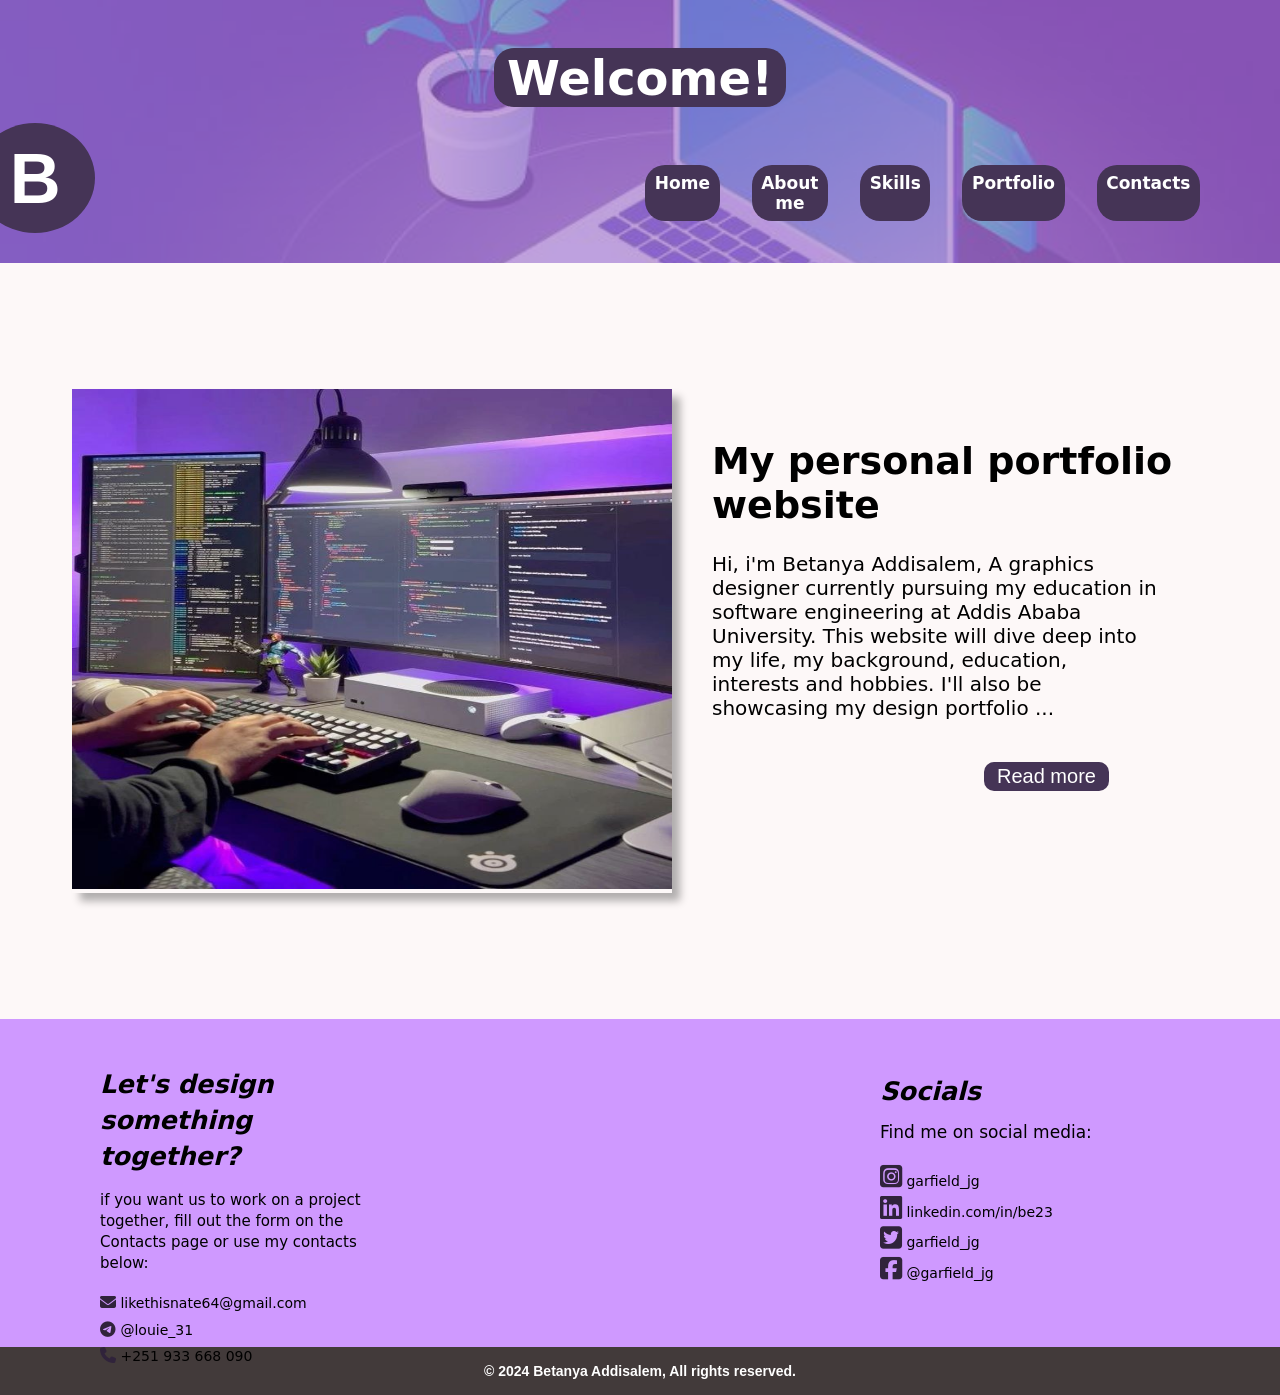
<file: index.html>
<!DOCTYPE html>
<html lang="en">
	<head>
		<meta charset="UTF-8" />
		<meta name="viewport" content="width=device-width, initial-scale=1.0" />
		<title>Homepage</title>
		<link rel="stylesheet" href="src/css/styles.css"/>
		<link rel="stylesheet" href="src/css/layout.css"/>
		<link rel="stylesheet" href="https://cdnjs.cloudflare.com/ajax/libs/font-awesome/6.7.1/css/all.min.css" 
		integrity="sha512-5Hs3dF2AEPkpNAR7UiOHba+lRSJNeM2ECkwxUIxC1Q/FLycGTbNapWXB4tP889k5T5Ju8fs4b1P5z/iB4nMfSQ==" 
		crossorigin="anonymous" referrerpolicy="no-referrer" />
	</head>
	<body>
		<header>
			<h1 class="h1">Welcome!</h1>
			<div>
				<nav class="navbar">
					<article class="logo_container">
						<div class="logo"><h2>B</h2></div>
					</article>
					<div class="burger">
						<div></div>
						<div></div>
						<div></div>
					  </div>
					<ul class="li1">
						<li><a href="#">Home</a></li>
						<li><a href="./src/Aboutme.html">About me</a></li>
						<li><a href="src/Skills.html">Skills</a></li>
						<li><a href="src/Portfolio.html">Portfolio</a></li>
						<li><a href="src/Contacts.html">Contacts</a></li>
					</ul>
				</nav>
			</div>
		</header>
		<main class="main">
				<div class="section1">
					<img src="src/Images/img_1.jpg" alt="a programmer's setup" />
				</div>
			<article class="section2">
				<div>
					<input id="ch" type="checkbox" />
					<h2>My personal portfolio website</h2>
					<p>
						Hi, i'm Betanya Addisalem, A graphics designer currently pursuing my
						education in software engineering at Addis Ababa University. This
						website will dive deep into my life, my background, education, interests
						and hobbies. I'll also be showcasing my design portfolio ...
					</p>
					<div class="content">
						<p>
							If you are interested in checking out my portfolio, you can directly
							go to the portfolio section on the menu and check out my works
							there.
						</p>
						<label for="ch">Show less</label>
					</div>
					<label for="ch">Read more</label>
				</div>
			</article>
		
		</main>
		<footer>
			<div class="more">
				<div class="more1">
					<h2>Let's design something together?</h2>
					<p>
						if you want us to work on a project together, 
						fill out the form on the Contacts page or use my contacts below: 
					</p>
						<ul>
							<li> <i class="fa-solid fa-envelope"></i>  likethisnate64@gmail.com </li>
							<li> <i class="fa-brands fa-telegram"></i> @louie_31</li>
							<li> <i class="fa-solid fa-phone"></i> +251 933 668 090</li>
						</ul>
				</div>
				<div class="more2">
					<h2>Socials</h2>
					<p>
						Find me on social media:
					</p>
						<ul>
							<li><i class="fa-brands fa-square-instagram"></i> garfield_jg</li>
							<li><i class="fa-brands fa-linkedin"></i> linkedin.com/in/be23</li>
							<li><i class="fa-brands fa-square-twitter"></i> garfield_jg</li>
							<li><i class="fa-brands fa-square-facebook"></i> @garfield_jg</li>
						</ul>
				</div>
			</div>
			<div class="copy">
				<h6>&copy; 2024 Betanya Addisalem, All rights reserved.</h6>
			</div>
		</footer>
		<script src="src/js/index.js"></script>
	</body>
</html>
</file>
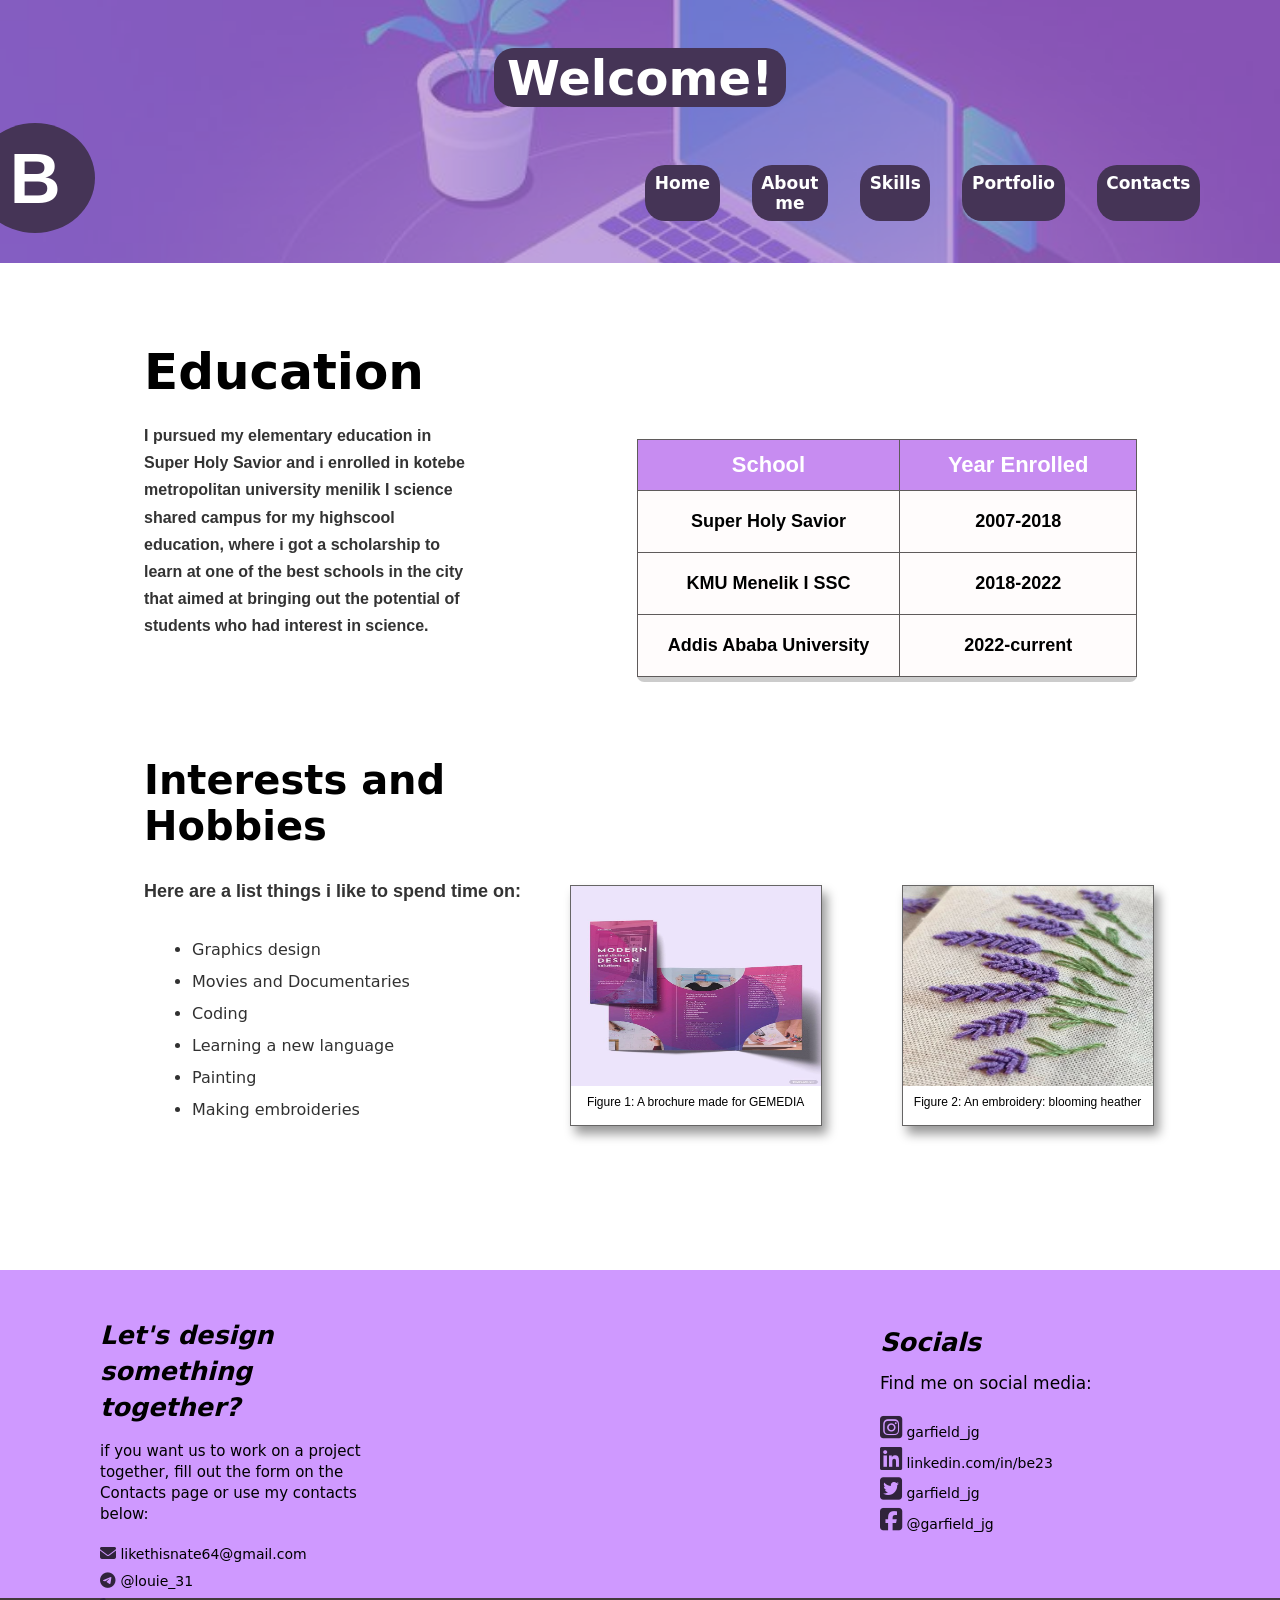
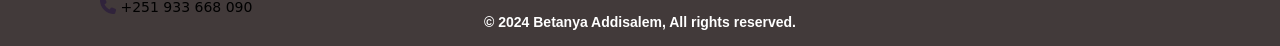
<file: src/Aboutme.html>
<!DOCTYPE html>
<html lang="en">
	<head>
		<meta charset="UTF-8" />
		<meta name="viewport" content="width=device-width, initial-scale=1.0" />
		<title>Aboutme</title>
		<link rel="stylesheet" href="css/styles.css" />
		<link rel="stylesheet" href="css/layout.css" />
		<link rel="stylesheet" href="https://cdnjs.cloudflare.com/ajax/libs/font-awesome/6.7.1/css/all.min.css" 
		integrity="sha512-5Hs3dF2AEPkpNAR7UiOHba+lRSJNeM2ECkwxUIxC1Q/FLycGTbNapWXB4tP889k5T5Ju8fs4b1P5z/iB4nMfSQ==" 
		crossorigin="anonymous" referrerpolicy="no-referrer" />
	</head>
	<body>
		<header>
			<h1 class="h1">Welcome!</h1>
			<div>
				<nav class="navbar">
					<article class="logo_container">
						<div class="logo"><h2>B</h2></div>
					</article>
					<div class="burger">
						<div></div>
						<div></div>
						<div></div>
					  </div>
					<ul class="li1">
						<li><a href="../index.html">Home</a></li>
						<li><a href="#">About me</a></li>
						<li><a href="Skills.html">Skills</a></li>
						<li><a href="Portfolio.html">Portfolio</a></li>
						<li><a href="Contacts.html">Contacts</a></li>
					</ul>
				</nav>
			</div>
		</header>
		<main> 
            <article class="one">
                <div class="ed">
                    <h2>Education</h2>
                    <p> I pursued my elementary education
                        in Super Holy Savior and i enrolled in 
                        kotebe metropolitan university menilik I science
                        shared campus for my highscool education, where i got 
                        a scholarship to learn at one of the best schools in the city that
                        aimed at bringing out the potential of students who had interest 
                        in science.
                    </p>
                </div>
				<div class="table1">
					<table>
					  <thead>
						<tr>
						  <th>School</th>
						  <th>Year Enrolled</th>
						</tr>
					  </thead>
					  <tbody>
						<tr>
						  <td>Super Holy Savior</td>
						  <td class="t2">2007-2018   </td>
						</tr>
						<tr>
						  <td>KMU Menelik I SSC</td>
						  <td class="t2">2018-2022   </td>
						</tr>
						<tr>
						  <td>Addis Ababa University</td>
						  <td class="t2">2022-current   </td>
						</tr>
					  </tbody>
					</table>
				  </div>				  
            </article>
            <article class="two">
                <div class="hobby">
                    <h2>Interests and Hobbies</h2>
                    <p> Here are a list things i like to spend time on:</p>
                        <ul class="li2">
                            <li> Graphics design</li>
                            <li> Movies and Documentaries</li>
                            <li> Coding</li>
                            <li> Learning a new language</li>
                            <li> Painting</li>
                            <li> Making embroideries</li>
                        </ul>
                </div>
				<div class="sec1">
						<figure>
							<img src="Images/img_2.jpg" alt="brochure for a design company">
							<figcaption> Figure 1: A brochure made for GEMEDIA</figcaption>
						</figure>			
						<figure>
							<img src="Images/img_3.jpg" alt="an embroidery with heathers on it">
							<figcaption> Figure 2: An embroidery: blooming heather</figcaption>
					  	</figure>    
				</div>
            </article>

            
		</main>
		<footer>
			<div class="more">
				<div class="more1">
					<h2>Let's design something together?</h2>
					<p>
						if you want us to work on a project together, 
						fill out the form on the Contacts page or use my contacts below: 
					</p>
					<ul>
							<li> <i class="fa-solid fa-envelope"></i>  likethisnate64@gmail.com</li>
							<li> <i class="fa-brands fa-telegram"></i> @louie_31</li>
							<li> <i class="fa-solid fa-phone"></i> +251 933 668 090</li>
					</ul>
						
				</div>
				<div class="more2">
					<h2>Socials</h2>
					<p>
						Find me on social media:
					</p>
						<ul>
							<li><i class="fa-brands fa-square-instagram"></i> garfield_jg</li>
							<li><i class="fa-brands fa-linkedin"></i> linkedin.com/in/be23</li>
							<li><i class="fa-brands fa-square-twitter"></i> garfield_jg</li>
							<li><i class="fa-brands fa-square-facebook"></i> @garfield_jg</li>
						</ul>
					
				</div>
			</div>
			<div class="copy">
				<h6>&copy; 2024 Betanya Addisalem, All rights reserved.</h6>
			</div>
		</footer>
		<script src="js/index.js"></script>
	</body>
</html>
</file>
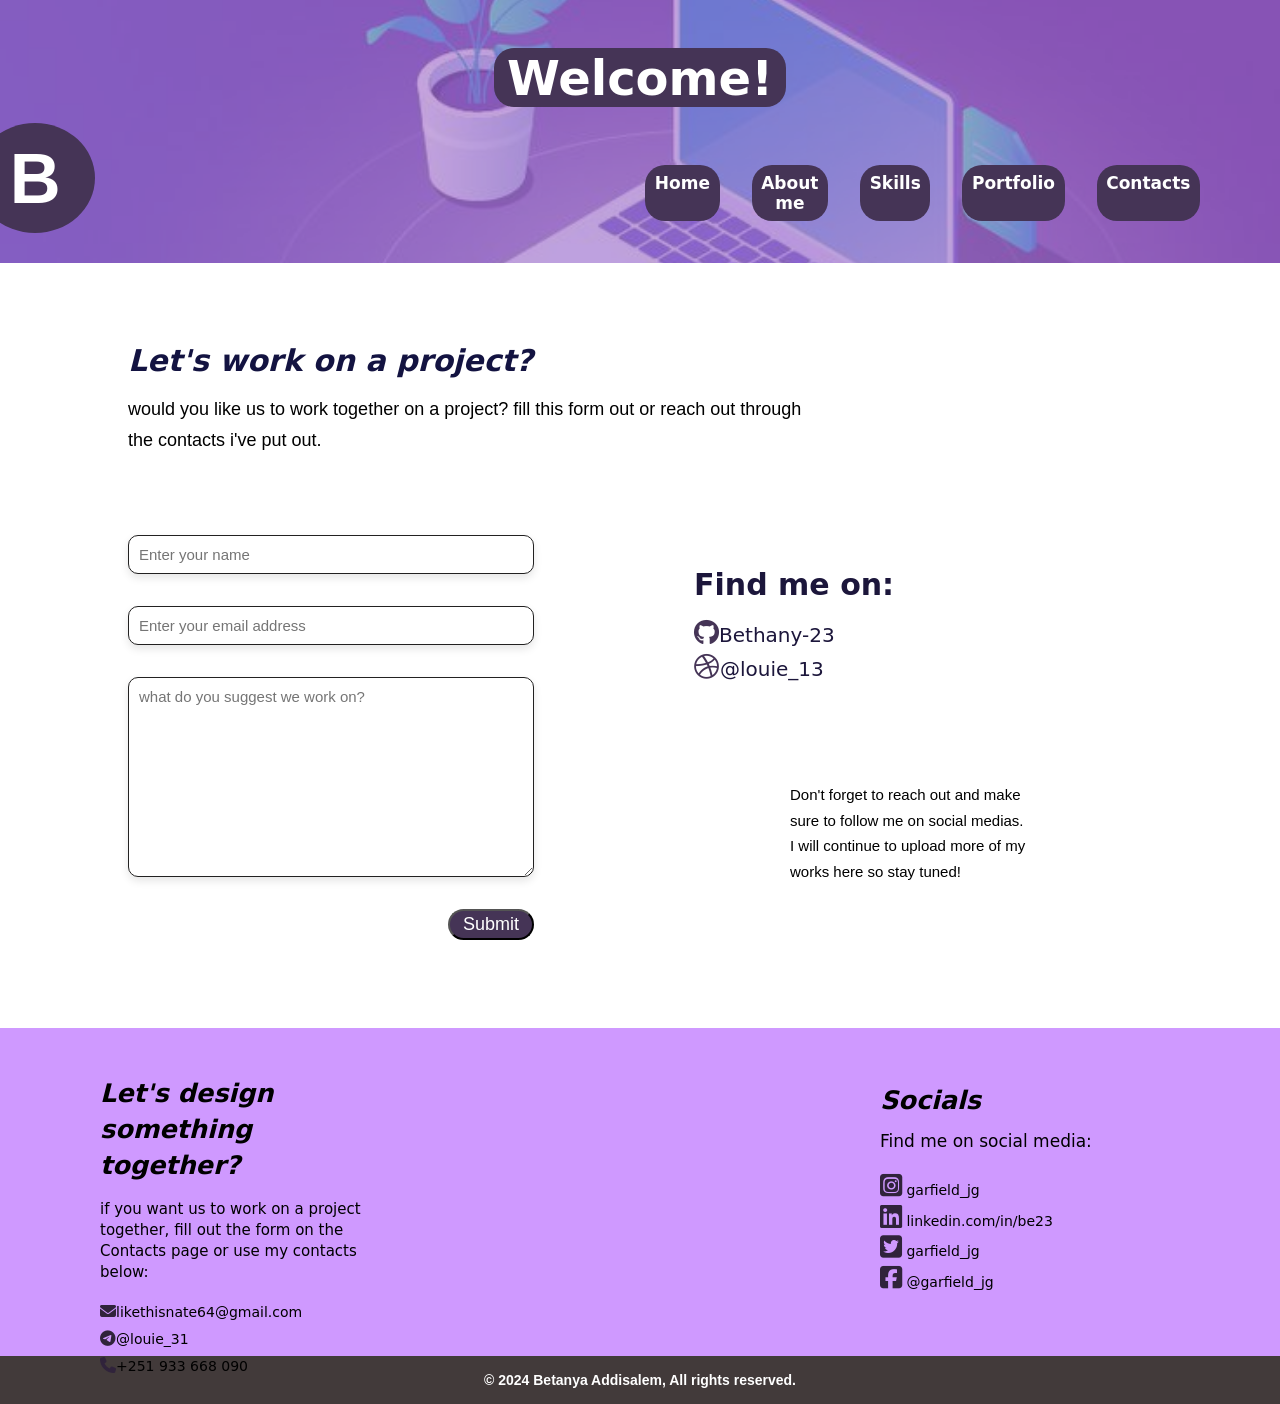
<file: src/Contacts.html>
<!DOCTYPE html>
<html lang="en">
	<head>
		<meta charset="UTF-8" />
		<meta name="viewport" content="width=device-width, initial-scale=1.0" />
		<title>Contacts</title>
		<link rel="stylesheet" href="css/styles.css" />
		<link rel="stylesheet" href="css/layout.css" />
		<link rel="stylesheet" href="https://cdnjs.cloudflare.com/ajax/libs/font-awesome/6.7.1/css/all.min.css" 
		integrity="sha512-5Hs3dF2AEPkpNAR7UiOHba+lRSJNeM2ECkwxUIxC1Q/FLycGTbNapWXB4tP889k5T5Ju8fs4b1P5z/iB4nMfSQ==" 
		crossorigin="anonymous" referrerpolicy="no-referrer" />
	</head>
	<body>
		<header>
			<h1 class="h1">Welcome!</h1>
			<div>
				<nav class="navbar">
					<article class="logo_container">
						<div class="logo"><h2>B</h2></div>
					</article>
					<div class="burger">
						<div></div>
						<div></div>
						<div></div>
					  </div>
					<ul class="li1">
						<li><a href="../index.html">Home</a></li>
						<li><a href="Aboutme.html">About me</a></li>
						<li><a href="Skills.html">Skills</a></li>
						<li><a href="Portfolio.html">Portfolio</a></li>
						<li><a href="#.html">Contacts</a></li>
					</ul>
				</nav>
			</div>
		</header>
		<main>
			<div class="contac">
				<h2>Let's work on a project?</h2>
				<p> would you like us to work together on a project?
					fill this form out or reach out through<br> the contacts
					i've put out.
				</p>
				<div class="conta">
					<div>
					<form class="form">
						<div>
							<input type="text" id="name" name="name" placeholder="Enter your name"><br>
						</div>
						<div>
							<input type="email" id="email" name="email" placeholder="Enter your email address" required>
						</div>
						<div>
							<textarea id="comment" name="comment" placeholder="what do you suggest we work on?"></textarea>
						</div>
						<button type="submit">Submit</button>		
					  </form>
					</div>
				<div class="contac2">
				<h2>Find me on:</h2>
				<ul class="li6">
					<li><a href="https://github.com/Bethany-23"><i class="fa-brands fa-github"></i>Bethany-23</a></li>
					<li><a href="https://github.com/Bethany-23"><i class="fa-brands fa-dribbble"></i>@louie_13</a></li>
				</ul>
				<div class="para">
					<p> Don't forget to reach out and make<br>sure to follow me on social medias.<br>
						I will continue to upload more of my<br> works here so stay tuned! </p>
				</div>
				</div>
				</div>
			</div>
		</main>
		<footer>
			<div class="more">
				<div class="more1">
					<h2>Let's design something together?</h2>
					<p>
						if you want us to work on a project together, 
						fill out the form on the Contacts page or use my contacts below:
						
					</p> 
					<ul>
						<li> <i class="fa-solid fa-envelope"></i>likethisnate64@gmail.com</li>
						<li> <i class="fa-brands fa-telegram"></i>@louie_31</li>
						<li> <i class="fa-solid fa-phone"></i>+251 933 668 090</li>
					</ul>
				</div>
				<div class="more2">
					<h2>Socials</h2>
					<p>
						Find me on social media:
					</p>
						<ul>
							<li><i class="fa-brands fa-square-instagram"></i> garfield_jg</li>
							<li><i class="fa-brands fa-linkedin"></i> linkedin.com/in/be23</li>
							<li><i class="fa-brands fa-square-twitter"></i> garfield_jg</li>
							<li><i class="fa-brands fa-square-facebook"></i> @garfield_jg</li>
						</ul>
				</div>
			</div>
			<div class="copy">
				<h6>&copy; 2024 Betanya Addisalem, All rights reserved.</h6>
			</div>
		</footer>
		<script src="js/contact.js"></script>
	</body>
</html>
</file>
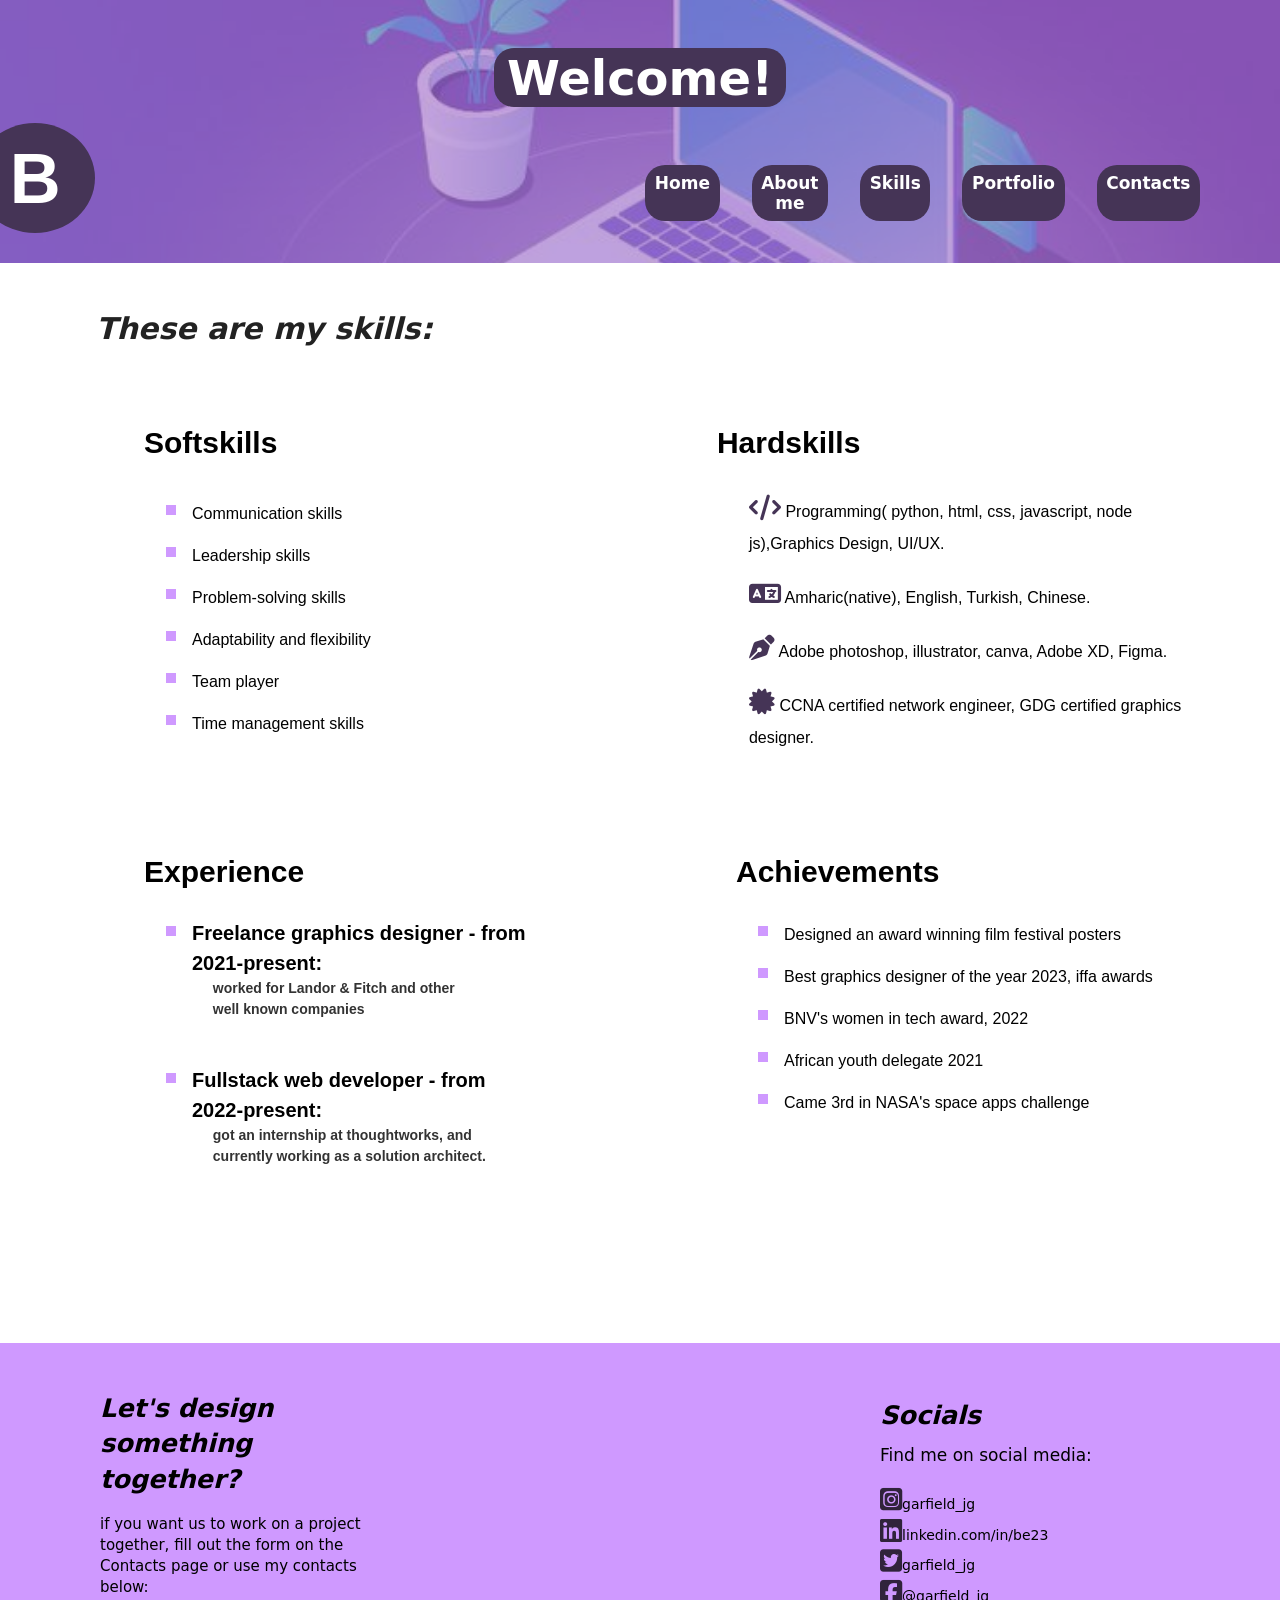
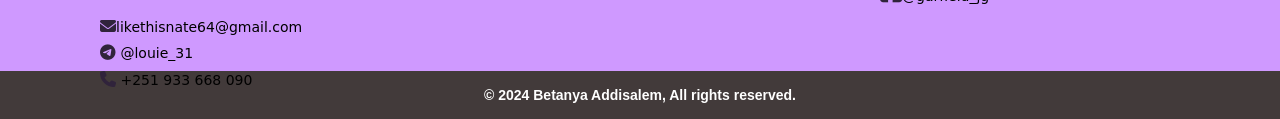
<file: src/Skills.html>
<!DOCTYPE html>
<html lang="en">
	<head>
		<meta charset="UTF-8" />
		<meta name="viewport" content="width=device-width, initial-scale=1.0" />
		<title>Skills</title>
		<link rel="stylesheet" href="css/styles.css" />
		<link rel="stylesheet" href="css/layout.css" />
		<link rel="stylesheet" href="https://cdnjs.cloudflare.com/ajax/libs/font-awesome/6.7.1/css/all.min.css" 
		integrity="sha512-5Hs3dF2AEPkpNAR7UiOHba+lRSJNeM2ECkwxUIxC1Q/FLycGTbNapWXB4tP889k5T5Ju8fs4b1P5z/iB4nMfSQ==" 
		crossorigin="anonymous" referrerpolicy="no-referrer" />
	</head>
	<body>
		<header>
			<h1 class="h1">Welcome!</h1>
			<div>
				<nav class="navbar">
					<article class="logo_container">
						<div class="logo"><h2>B</h2></div>
					</article>
					<div class="burger">
						<div></div>
						<div></div>
						<div></div>
					  </div>
					<ul class="li1">
						<li><a href="../index.html">Home</a></li>
						<li><a href="Aboutme.html">About me</a></li>
						<li><a href="#">Skills</a></li>
						<li><a href="Portfolio.html">Portfolio</a></li>
						<li><a href="Contacts.html">Contacts</a></li>
					</ul>
				</nav>
			</div>
		</header>
		<main class="mainn">
			<div class="title">
				<h2> These are my skills:</h2>
			</div>
			<article class="one">
			<div id="sft">
				<h4>Softskills</h4>
				<ul>
					<li>Communication skills</li>
					<li>Leadership skills</li>
					<li>Problem-solving skills</li>
					<li>Adaptability and flexibility</li>
					<li>Team player</li>
					<li>Time management skills</li>
				</ul>
			</div>
			<div id="hrd">
				<h4>Hardskills</h4>
				<ul>
					<li> <i class="fa-solid fa-code"></i> Programming( python, html, css, javascript, node js),Graphics Design, UI/UX.</li>
					<li> <i class="fa-solid fa-language"></i> Amharic(native), English, Turkish, Chinese.</li>
					<li> <i class="fa-solid fa-pen-nib"></i> Adobe photoshop, illustrator, canva, Adobe XD, Figma.</li>
					<li> <i class="fa-solid fa-certificate"></i> CCNA certified network engineer, GDG certified graphics designer.</li>
				</ul>
			</div>	
		</article>
		<article class="two">
			 <div id="sft">
				<h4>Experience</h4>
				<ul>
					<li> <h5>Freelance graphics designer - from<br> 2021-present:</h5>
						<p>worked for Landor & Fitch and other<br> well known companies</p> </li>
					<li> <h5>Fullstack web developer - from<br> 2022-present:</h5>
						<p>got an internship at thoughtworks, and<br> currently working as a solution architect.</p>  </li>
				</ul>
			 </div>
			 <div id="sft">
				<h4>Achievements</h4>
				<ul>
					<li>Designed an award winning film festival posters</li>
					<li>Best graphics designer of the year 2023, iffa awards</li>
					<li>BNV's women in tech award, 2022</li>
					<li>African youth delegate 2021</li>
					<li>Came 3rd in NASA's space apps challenge</li>
				</ul>
			 </div>

		</article>

		</main>
		<footer>
			<div class="more">
				<div class="more1">
					<h2>Let's design something together?</h2>
					<p>
						if you want us to work on a project together, 
						fill out the form on the Contacts page or use my contacts below: 
					</p>
					<ul>
						<li> <i class="fa-solid fa-envelope"></i>likethisnate64@gmail.com</li>
						<li> <i class="fa-brands fa-telegram"></i> @louie_31</li>
						<li> <i class="fa-solid fa-phone"></i> +251 933 668 090</li>
					</ul>
						
				</div>
				<div class="more2">
					<h2>Socials</h2>
					<p>
						Find me on social media:
					</p>
						<ul>
							<li><i class="fa-brands fa-square-instagram"></i>garfield_jg</li>
							<li><i class="fa-brands fa-linkedin"> </i>linkedin.com/in/be23</li>
							<li><i class="fa-brands fa-square-twitter"></i>garfield_jg</li>
							<li><i class="fa-brands fa-square-facebook"></i>@garfield_jg</li>
						</ul>
					
				</div>
			</div>
			<div class="copy">
				<h6>&copy; 2024 Betanya Addisalem, All rights reserved.</h6>
			</div>
		</footer>
		<script src="js/index.js"></script>
	</body>
</html>
</file>
<file: src/css/styles.css>
*{
    margin:0;
    padding:0;
    box-sizing: border-box;
    text-decoration: none;
    list-style: none;
} 
header {
    position: relative; 
    background-image: url(../Images/img_9.jpg);
    background-size: cover; 
    background-position: center 49%; 
    width: 100%;
    height: auto; 
    text-align:center;
}

header::after {
    content: "";
    position: absolute;
    top: 0;
    left: 0;
    width: 100%;
    height: 100%;
    background-color:rgba(162, 113, 202, 0.6);
    ; 
    z-index: 1; 
}

header * {
    position: relative; 
    z-index: 2;
}


h1 {
    display: inline-block;
    background-color:rgba(69, 52, 86, 1); 
    padding: 0.1rem 0.8rem;
    margin-top: 3rem;
    font-size: 3rem; 
    color: white; 
    border-radius: 20px; 
    font-family: system-ui, -apple-system, BlinkMacSystemFont, 'Segoe UI', Roboto, Oxygen, Ubuntu, Cantarell, 'Open Sans', 'Helvetica Neue', sans-serif;
    text-align: center;
}

.navbar{
    font-family: sans-serif;
    padding-top: 1rem;
    padding-right: 5rem;
    display: flex;
    justify-content: end;
    align-items: center;
}


.li1 li{
    list-style: none;
    background-color:rgba(69, 52, 86, 1);
    padding: 0.5rem 0.6rem;
    border-radius: 20px;
    font-family: system-ui, -apple-system, BlinkMacSystemFont, 'Segoe UI', Roboto, Oxygen, Ubuntu, Cantarell, 'Open Sans', 'Helvetica Neue', sans-serif;
}

.li1 li a{
    color:white;
    font-size: 17px;
    font-weight: bold;
    text-align: center;
    transition: 0.3s ease-in-out; transform: 0.3s;
}
.li1 li a:hover{
    color:rgb(248, 152, 7);
    transform: scale(1.5);
}

.logo{
    color: white;
    font-size: 47px;
    width:120px;
    height:110px;
    background-color: rgba(69, 52, 86, 1);
    align-items:center;
    text-align: center;
    border-radius: 50%;
    display: flex;
    justify-content:center;
    margin-right: 550px;
    margin-bottom: 30px;
    
} 


/* this is the header part for all pages*/

.main{
    display: flex;
    background-color:rgba(253, 248, 248, 1);
    padding: 1rem 2rem;
}
.main h2{
    font-size: 38px;
    padding-top: 10rem;
    padding-bottom: 25px;
    font-family:system-ui, -apple-system, BlinkMacSystemFont, 'Segoe UI', Roboto, Oxygen, Ubuntu, Cantarell, 'Open Sans', 'Helvetica Neue', sans-serif
} 
.main p{
    font-size: 20px;
    padding-right: 90px;
    padding-bottom: 30px;
    font-family:system-ui, -apple-system, BlinkMacSystemFont, 'Segoe UI', Roboto, Oxygen, Ubuntu, Cantarell, 'Open Sans', 'Helvetica Neue', sans-serif
}

img{
    width: 600px;
    height: 500px;
}


#ch {
    display: none;
}
#ch:checked ~.content{
    display: block;
}
#ch:checked ~ label{
    display: none;
}
.content{
    display: none;
}

label{
    font-size: 20px;
    font-family:'Trebuchet MS', 'Lucida Sans Unicode', 'Lucida Grande', 'Lucida Sans', Arial, sans-serif;
    display: inline-block;
    cursor: pointer;
    color: white;
    background-color:rgba(69, 52, 86, 1);
    padding: 3px 13px;
    margin-left: 17rem;
    border-radius: 10px;
    margin-top: 12px;
}
/* for the home page*/

.one h2{
    font-size: 50px;
    font-family:system-ui, -apple-system, BlinkMacSystemFont, 'Segoe UI', Roboto, Oxygen, Ubuntu, Cantarell, 'Open Sans', 'Helvetica Neue', sans-serif;
    padding-bottom: 1.3rem;
}

.one p{
    font-size: 16px;
    font-family:Arial, Helvetica, sans-serif;
    line-height: 1.7;
    font-weight: bold;
    color: rgb(51, 51, 51);
}
.two h2{
    font-size: 40px;
    font-family:system-ui, -apple-system, BlinkMacSystemFont, 'Segoe UI', Roboto, Oxygen, Ubuntu, Cantarell, 'Open Sans', 'Helvetica Neue', sans-serif;
    padding-bottom: 2rem;
}

.two p{
    font-size: 18px;
    font-family: Arial, Helvetica, sans-serif;
    font-weight: bold;
    padding-bottom: 2rem;
    color: rgb(51, 51, 51);

}

.li2{
    padding-left: 3rem;
}
.li2 li{
    list-style:disc;
    line-height: 2;
    color: rgb(49, 49, 49);
    font-family: system-ui, -apple-system, BlinkMacSystemFont, 'Segoe UI', Roboto, Oxygen, Ubuntu, Cantarell, 'Open Sans', 'Helvetica Neue', sans-serif;
}

/*about me section*/

.one h4{
    font-size: 30px;
    font-family: Arial, Helvetica, sans-serif;
    padding-bottom: 1.5rem;

}

.two h4{
    font-size: 30px;
    font-family: Arial, Helvetica, sans-serif;
    padding-bottom: 1rem;
}
.two h5{
    font-size: 20px;
}

#sft ul{
    padding-left: 3rem;
}
#sft ul li{
    list-style: square;
    font-family: Arial, Helvetica, sans-serif;
    line-height: 1.5;
}

#sft ul li::marker {
    color: rgba(207, 153, 255, 1);
    font-size: 2rem;
}
#sft h3{
    padding-top: 8rem;
    font-size: 30px;
    font-family: system-ui, -apple-system, BlinkMacSystemFont, 'Segoe UI', Roboto, Oxygen, Ubuntu, Cantarell, 'Open Sans', 'Helvetica Neue', sans-serif;
}
#sft p{
    font-size: 14px;
    padding-left: 1.3rem;
}
#hrd h4{
    padding-bottom: 2.2rem;
}
#hrd ul {
    padding-left: 2rem; 
    line-height: 2;
}

#hrd ul li {
    font-family: "Arial", Helvetica, sans-serif; 
    padding-bottom: 1.3rem;
}

#hrd ul li i {
    font-style: normal; 
    color: rgba(69, 52, 86, 1);
    font-size: 1.6rem;
}

.title{
    font-size: 20px;
    padding-top: 3rem;
    padding-left: 6rem;
    font-style: italic;
    color: rgb(34, 34, 34);
    font-family: system-ui, -apple-system, BlinkMacSystemFont, 'Segoe UI', Roboto, Oxygen, Ubuntu, Cantarell, 'Open Sans', 'Helvetica Neue', sans-serif;
}
/* skills*/

/* Video Section */
#video {
    display: flex;
    flex-direction: column;
    align-items: center;
    margin-top: 3rem;
    margin-left: 3rem;
  }
  
  #video video {
    width: 600px;
    height:400px;
    border-radius: 10px;
    box-shadow: 0 4px 10px rgba(0, 0, 0, 0.4);
    margin-bottom: 2rem;
  }
  
  #audio {
    display: flex;
    justify-content: center;
    width: 100%;
    margin-bottom: 5rem;
  }
  
  #audio audio {
    width: 600px;
    height:40px;
    border-radius: 20px;
    background-color: #ffffff;
  }
  

/* Style the play/pause button */
#audio audio::-webkit-media-controls-play-button {
    background-color: rgb(99, 26, 99); /* Button color */
    border-radius: 50%; /* Make it a circle */
    width: 15px;
    height: 35px;
}

/* Style the volume control */
#audio audio::-webkit-media-controls-volume-slider {
    background-color: lightgray; /* Slider background */
    border-radius: 20px; /* Smooth corners */
    height: 6px; /* Adjust height */
}

/* Style the progress bar */
#audio audio::-webkit-media-controls-timeline{
    background-color: #b19cd9; /* Change progress bar color */
    height: 2px;
    border-radius: 5px;
}

/*portfolio*/

.contac h2{
    font-size:30px;
    padding-bottom: 1rem;
    font-style: italic;
    color:rgb(19, 19, 65);
    font-family: system-ui, -apple-system, BlinkMacSystemFont, 'Segoe UI', Roboto, Oxygen, Ubuntu, Cantarell, 'Open Sans', 'Helvetica Neue', sans-serif;

}

.contac2{
    margin-top: 6rem;
}

.contac{
    margin: 5rem 8rem;
}
.contac2 h2{
    font-size: 30px;
    font-style: normal;
    color:#1c163b;
    font-family: system-ui, -apple-system, BlinkMacSystemFont, 'Segoe UI', Roboto, Oxygen, Ubuntu, Cantarell, 'Open Sans', 'Helvetica Neue', sans-serif;
}
.contac p{
    font-size: 18px;
    font-family: Arial, Helvetica, sans-serif;
    padding-bottom: 4rem;
    line-height: 1.7;
}

.contac2 p{
    font-size: 15px;
    line-height: 1.7;
    font-family:Verdana, Geneva, Tahoma, sans-serif
}

button{
    font-size: 18px;
    font-family:'Trebuchet MS', 'Lucida Sans Unicode', 'Lucida Grande', 'Lucida Sans', Arial, sans-serif;
    display: inline-block;
    cursor: pointer;
    color: white;
    background-color:rgba(69, 52, 86, 1);
    padding: 3px 13px;
    margin-left: 20rem;
    border-radius: 20px;
    margin-top: 12px;
}

  .form input, .form textarea {
    width:100%;
    font-size: 15px;
    padding: 10px;
    margin: 1rem 0;
    border: 1px solid #222121;
    border-radius: 10px;
    font-family: Arial, Helvetica, sans-serif;
    box-shadow: 0 4px 8px rgba(0, 0, 0, 0.1);
  }
  
  textarea {
    height: 200px;
  }


.li6{
    line-height: 1.7;
    font-size: 20px;
    font-family: system-ui, -apple-system, BlinkMacSystemFont, 'Segoe UI', Roboto, Oxygen, Ubuntu, Cantarell, 'Open Sans', 'Helvetica Neue', sans-serif;
}
.li6 li a{
    color:#1c163b
}
.contac2 ul li i {
    font-style: normal; 
    color: rgba(69, 52, 86, 1);
    font-size: 1.6rem;
}
/*contacts*/



/* footer part*/
.more{
    background-color: rgba(207, 153, 255, 1);
    display: flex;
    padding-bottom: 5rem;
    padding-top: 3rem;
    font-size: 17px;
    align-items: center;
    justify-content: center;
    font-family: system-ui, -apple-system, BlinkMacSystemFont, 'Segoe UI', Roboto, Oxygen, Ubuntu, Cantarell, 'Open Sans', 'Helvetica Neue', sans-serif;
}
.more1{
    width: 300px;
    height: 200px;
    margin-right: 10rem;
    line-height: 1.4;
}
.more1 p{
    padding: 1rem 0;
    font-size: 15px;
}
.more2{
    width: 300px;
    height: 200px;
    margin-left: 20rem;
    line-height: 1.9;
}

.more h2{
    font-style: italic;
}
.more ul{
    list-style: none;
    font-size: 14px;
    line-height: 1.9; 
    font-family: system-ui, -apple-system, BlinkMacSystemFont, 'Segoe UI', Roboto, Oxygen, Ubuntu, Cantarell, 'Open Sans', 'Helvetica Neue', sans-serif;
}
.more2 p{
    padding-bottom: 1rem;
}


.more1 ul li i{
    color:rgb(48, 35, 59);
    font-size: 1rem;
}
.more2 ul li i{
    color:rgb(48, 35, 59);
    font-size: 1.6rem;
}

.copy{
    background-color: rgba(66, 58, 58, 1);
    padding: 1rem;
    text-align: center;
    font-size: 30px;
}
h6{
    color:white;
    font-size: 14px;
    font-family: Arial, Helvetica, sans-serif;
}



/* Burger Menu */
.burger {
    display: none; /* Hidden by default */
    flex-direction: column;
    cursor: pointer;
    z-index: 10;
  }
  
  .burger div {
    width: 25px;
    height: 3px;
    background-color: white;
    margin: 5px 0;
    transition: all 0.3s ease-in-out;
  }
  
  /* Rotate burger icon when active */
  .burger.active div:nth-child(1) {
    transform: rotate(45deg) translate(5px, 5px);
  }
  
  .burger.active div:nth-child(2) {
    opacity: 0;
  }
  
  .burger.active div:nth-child(3) {
    transform: rotate(-45deg) translate(5px, -5px);
  }
  
  /* Show nav items when burger is active */
  .li1.active {
    display: flex;
    flex-direction: column;
    position: absolute;
    top: 60px;
    right: 0;
    background-color: rgba(69, 52, 86, 1);
    width: 100%;
    padding: 1rem;
    box-shadow: 0 4px 6px rgba(0, 0, 0, 0.2);
  }
  
  /* Responsive */
  @media (max-width: 768px) {  

    .li1{
        display: none; /* Hide nav items by default */
      }
    .burger {
      display: flex; /* Show burger menu on small screens */
      position: fixed;
      top: 15px;
      right: 20px;
      z-index: 10;
    }
  }
</file>
<file: src/css/layout.css>
.li1{
    display: flex;
    gap: 2em;
}
.li1.active {
    display: flex; /* Show navbar items */
  }  

.burger {
    display: none; /* Hide burger menu */
  }
/*header*/

.section1{
    flex: 1 1 calc(30% - 40px);
    margin: 110px 40px;
    box-shadow: 8px 8px 8px rgba(0, 0, 0, 0.3);
}

/*homepage*/
.one{
    display: flex;
    margin: 5rem 6rem;
    gap: 10rem;

}
.ed{
    width: 35%;
    padding-left: 3rem;
    
}

.hobby{
    width: 40%;
    padding-left: 3rem;
}
.two{
    display: flex;
    margin-top: 4rem;
    margin-left: 6rem;
    margin-bottom: 9rem;
}

.table1{
    padding-top: 6rem;
    border-radius: 7px;
    box-shadow: 0 5px 0 rgba(0, 0, 0, 0.2);
    
}

table{
    border-collapse: collapse;
    font-family: Arial, Helvetica, sans-serif;
}
.t2{
    padding: 0rem 4rem;
}
thead th {
    background-color: #c78cf1; /* Purple background for the header */
    color: white; /* White text for the header */
    text-align: left;
    padding: 12px;
    font-size: 22px;
    text-transform: capitalize;
    text-align: center;
  }


  tbody tr {
    background-color: #fffcfc; /* Light gray for odd rows */
    
  }
  
  
td {
    padding: 20px 30px;
    text-align: left;
    border-top: 1px solid #5f5b5b;
    font-size: 18px;
    font-weight:550;
    text-align: center;
}
  
  table th, table td {
    border: 1px solid #5f5b5b; /* Border between rows */

}
.sec1{
    display: flex;
 
}

figure{
    margin-top: 8rem;
    margin-right: 5rem;
    border: 1px solid rgb(102, 101, 101);
    box-shadow: 5px 8px 10px rgba(0, 0, 0, 0.4);
}

figure:hover{
    transform: translateY(-5px);
    box-shadow: 0 6px 15px rgba(0, 0, 0, 0.2);
}

figcaption{
    text-align: center;
    font-size: 12px;
    padding: 0.3rem 0rem;
    font-family: Arial, Helvetica, sans-serif;
}

.sec1 img{
    width: 250px;
    height: 200px;
}

/*aboutme*/



#sft{
    width: 50%;
    margin-left: 3rem;
}

#exp{
    width: 40%;
}

/*skills*/
.three {
    display: grid;
    grid-template-columns: repeat(auto-fit, minmax(300px, 1fr));
    gap: 1.5rem; /* Reduce the gap between grid items */
    margin-top: 20px; /* Optional: Reduce top margin */
    margin: 3rem 6rem;
  }

.sec{
    border:1px solid rgb(201, 198, 198);
    margin-bottom: 7rem;
    background-color: white;
    box-shadow: 5px 8px 10px rgba(0, 0, 0, 0.4);
    transition: transform 0.3s, box-shadow 0.3s; 
    
}

.sec:hover {
    transform: translateY(-5px);
    box-shadow: 0 6px 15px rgba(0, 0, 0, 0.2);
  }
.sec img{
    width: 100%;
    height: 250px;  
    box-shadow: 5px 8px 10px rgba(0, 0, 0, 0.4); 
}

.sec p{
    font-size: 12px;
    font-family:Verdana, Geneva, Tahoma, sans-serif;
    padding: 1.5rem 0.5rem;
}

.fomr{
    margin-bottom: 4rem;
}

.conta{
    display:flex;
}
.contac2{
    margin-top: 3rem;
    margin-left: 10rem;
  }
.para{
    margin-top: 6rem;
    margin-left: 6rem;
}

/* contact */

/* Media Queries for Responsiveness */

/* For screens smaller than 1024px */
@media (max-width: 1024px) {
    .navbar {
        justify-content: center;
        padding-right: 0;
    }

    .logo {
        margin-right: 0;
        margin-bottom: 20px;
    }

    .main {
        flex-direction: column;
        align-items: center;
        padding: 1rem;
    }

    .section1 {
        margin: 50px 20px;
    }

    .mainn {
        padding: 1rem;
    }

    .one, .two {
        display: flex;
        flex-wrap: wrap;
        gap: 2rem;
        justify-content: center;
    }

    #sft, #hrd {
        width: 45%;
        margin-bottom: 2rem;
    }

    .more {
        flex-direction: column;
        align-items: center;
        gap: 2rem;
    }

    .more1, .more2 {
        margin: 0;
        text-align: center;
    }
}

/* For screens smaller than 768px */
@media (max-width: 768px) {
    .navbar {
        flex-direction: column;
        align-items: center;
        gap: 1rem;
    }

    .li1 {
        flex-direction: column;
        gap: 1rem;
    }
    .li1 {
        display: none; /* Hide navbar items */
        flex-direction: column;
        position: absolute;
        top: 60px;
        right: 0;
        background-color: rgba(69, 52, 86, 1);
        width: 100%;
        padding: 1rem;
        box-shadow: 0 4px 6px rgba(0, 0, 0, 0.2);
      }
    
      .burger {
        display: flex; /* Show burger menu */
        flex-direction: column;
        cursor: pointer;
      }

    h1 {
        font-size: 2rem;
        padding: 1rem 0;
    }

    img {
        width: 90%;
        height: auto;
    }

    .main h2 {
        font-size: 24px;
        padding: 2rem 0;
    }

    .main p {
        font-size: 18px;
        padding: 1rem;
    }
    .mainn h2, h4 {
        text-align: center;
        font-size: 1.5rem;
    }

    #sft, #hrd {
        width: 100%;
        text-align: center;
        margin-bottom: 1rem;
    }

    .two {
        flex-direction: column;
        gap: 1rem;
        align-items: center;
    }
}

/* For screens smaller than 480px */
@media (max-width: 480px) {
    .logo {
        font-size: 30px;
        width: 70px;
        height: 70px;
    }

    .li1 li a {
        font-size: 14px;
    }

    .main h2 {
        font-size: 20px;
        padding: 1rem 0;
    }

    .main p {
        font-size: 16px;
        padding: 1rem;
    }

    .mainn h2, h4 {
        font-size: 1.2rem;
    }

    ul li {
        font-size: 14px;
    }

    #sft, #hrd {
        width: 100%;
    }

    label {
        font-size: 14px;
        padding: 5px 10px;
    }

    .more {
        flex-direction: column;
        gap: 2rem;
    }

    .more1, .more2 {
        width: 100%;
        margin: 0;
    }
}

/*home */

/* Media Queries for Responsiveness */

/* For screens smaller than 1024px */
@media (max-width: 1024px) {
 

    .one {
        flex-direction: column;
        align-items: center;
        gap: 2rem;
        padding: 2rem;
    }

    .table1 {
        margin: 0 auto;
        width: 80%;
    }

    .two {
        flex-direction: column;
        align-items: center;
        gap: 2rem;
        padding: 2rem;
    }

    .sec1 {
        flex-wrap: wrap;
        justify-content: center;
    }

    .three {
        display: flex;
        flex-wrap: wrap;
        justify-content: center;
        gap: 2rem;
    }

    .sec {
        width: 45%;
    }

    #video, #audio {
        width: 80%;
        margin: 0 auto;
    }

    #video video, #audio audio {
        width: 100%;
    }

    .more {
        flex-direction: column;
        align-items: center;
        gap: 2rem;
    }

    .more1, .more2 {
        margin: 0;
        text-align: center;
    }
    
    .conta {
        flex-direction: column;
        align-items: center;
        gap: 2rem;
      }
    
      .contac {
        margin: 2rem;
      }
    
      .contac h2 {
        font-size: 24px;
        text-align: center;
      }
    
      .contac p {
        font-size: 16px;
        text-align: center;
        line-height: 1.5;
      }
    
      .contac2 {
        margin-top: 2rem;
        margin-left: 0;
        text-align: center;
      }
    
      .form input, .form textarea {
        width: 90%;
        margin: 0.5rem auto;
      }
    
      button {
        margin: 1rem auto;
        display: block;
      }
}

/* For screens smaller than 768px */
@media (max-width: 768px) {
 

    .table1 {
        width: 90%;
    }

    .hobby {
        width: 100%;
        text-align: center;
    }

    .sec1 {
        flex-direction: column;
        align-items: center;
        gap: 1rem;
    }
    .three {
        flex-direction: column;
        align-items: center;
        gap: 1rem;
    }

    .sec {
        width: 80%;
    }

    #sft {
        text-align: center;
        margin-bottom: 2rem;
    }

    #video, #audio {
        width: 90%;
        margin: 0 auto;
    }
    img {
        width: 90%;
        height: auto;
    }
    .contac {
        margin: 1rem;
      }
    
      .contac h2 {
        font-size: 20px;
      }
    
      .contac p {
        font-size: 14px;
      }
    
      .contac2 ul {
        padding: 0;
        font-size: 14px;
      }
    
      .contac2 p {
        font-size: 14px;
      }
    
      .form input, .form textarea {
        font-size: 14px;
      }
    
      button {
        font-size: 16px;
      }
}

/* For screens smaller than 480px */
@media (max-width: 480px) {
   
    .one h2, .two h2 {
        font-size: 20px;
        padding: 1rem 0;
    }

    .table1 {
        font-size: 14px;
        text-align: center;
    }

    .hobby ul li {
        font-size: 14px;
    }

    .sec1 img {
        width: 100%;
        height: auto;
    }

    .three {
        flex-direction: column;
        gap: 1rem;
    }

    .sec {
        width: 100%;
    }

    img {
        width: 100%;
        height: auto;
    }

    #sft ul li {
        font-size: 14px;
    }

    #video video, #audio audio {
        width: 100%;
    }

    .contac h2 {
        font-size: 18px;
      }
    
      .contac p {
        font-size: 12px;
      }
    
      .contac2 ul {
        font-size: 12px;
      }
    
      .form input, .form textarea {
        font-size: 12px;
        padding: 8px;
      }
    
      button {
        font-size: 14px;
        padding: 8px 10px;
      }
    
      .para {
        margin: 1rem 0;
      }

    .more {
        gap: 1rem;
    }


    label {
        font-size: 14px;
        padding: 5px 10px;
    }
}
</file>
